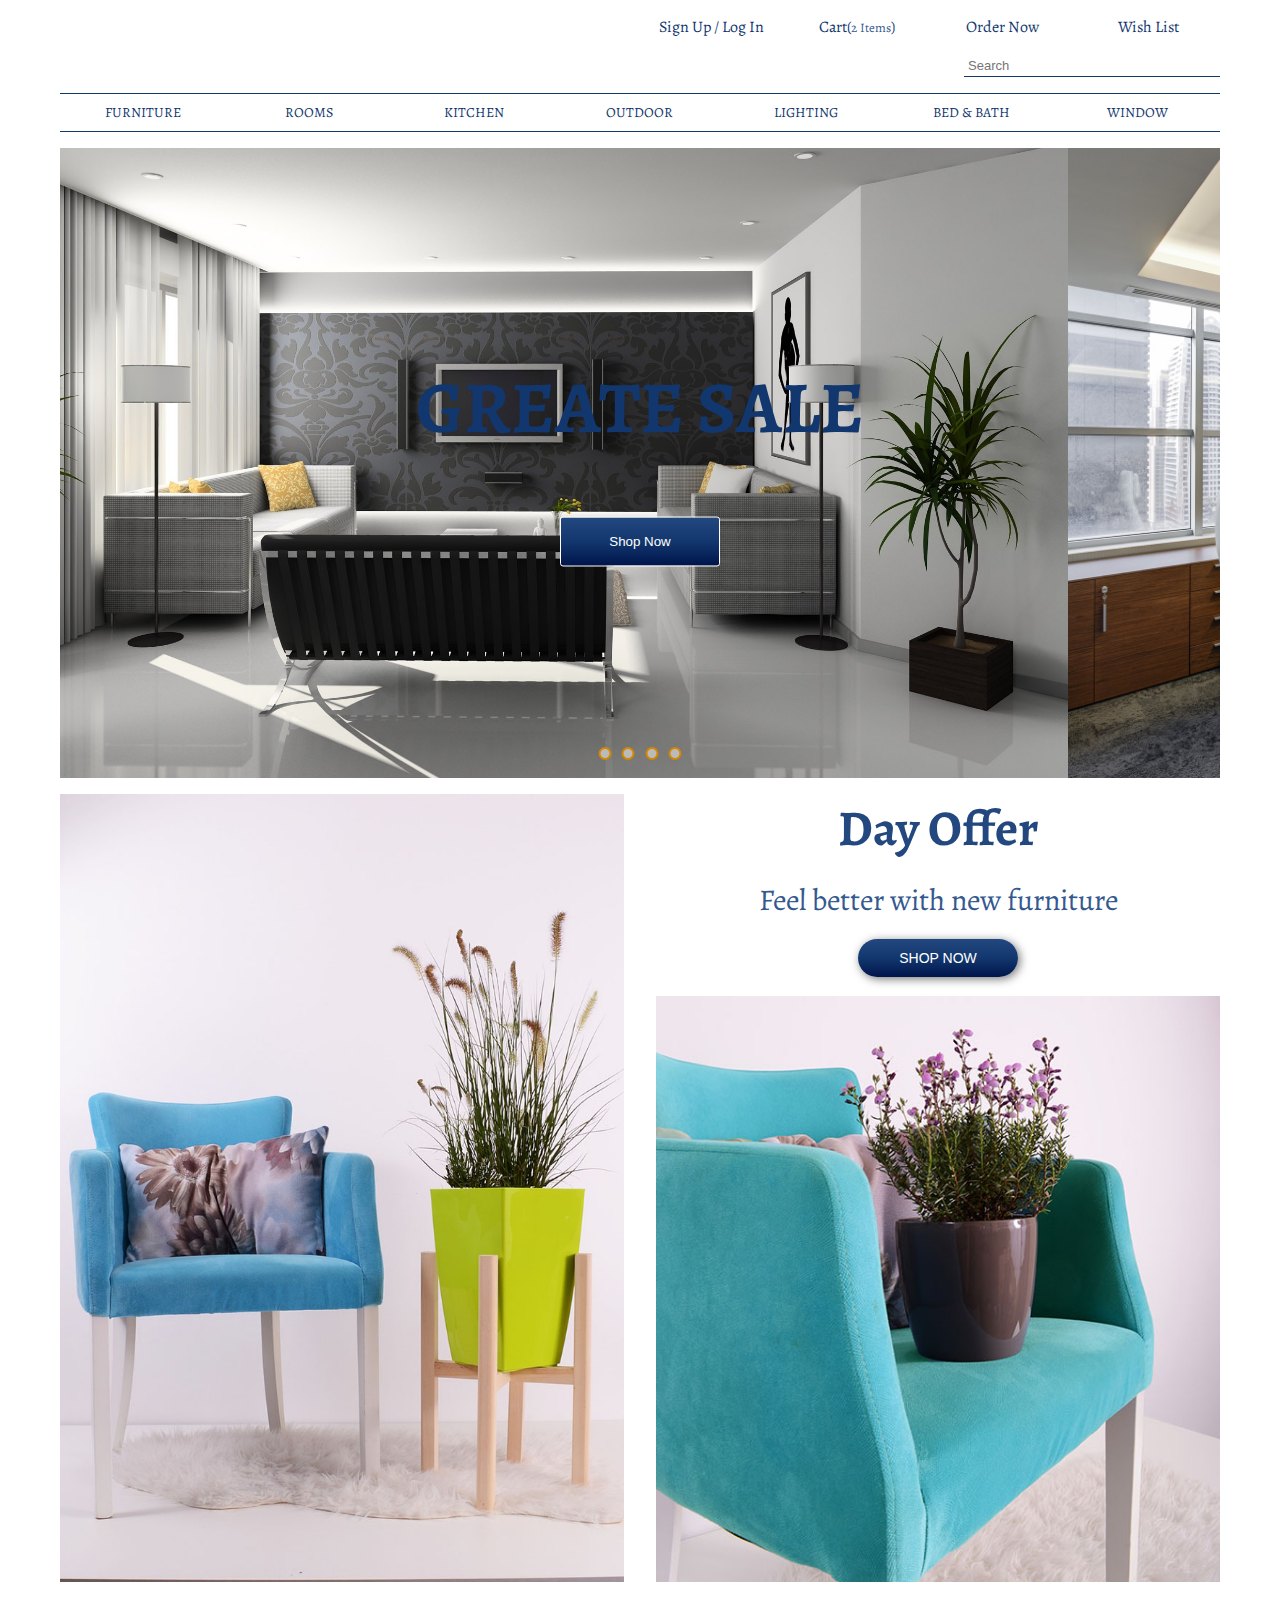
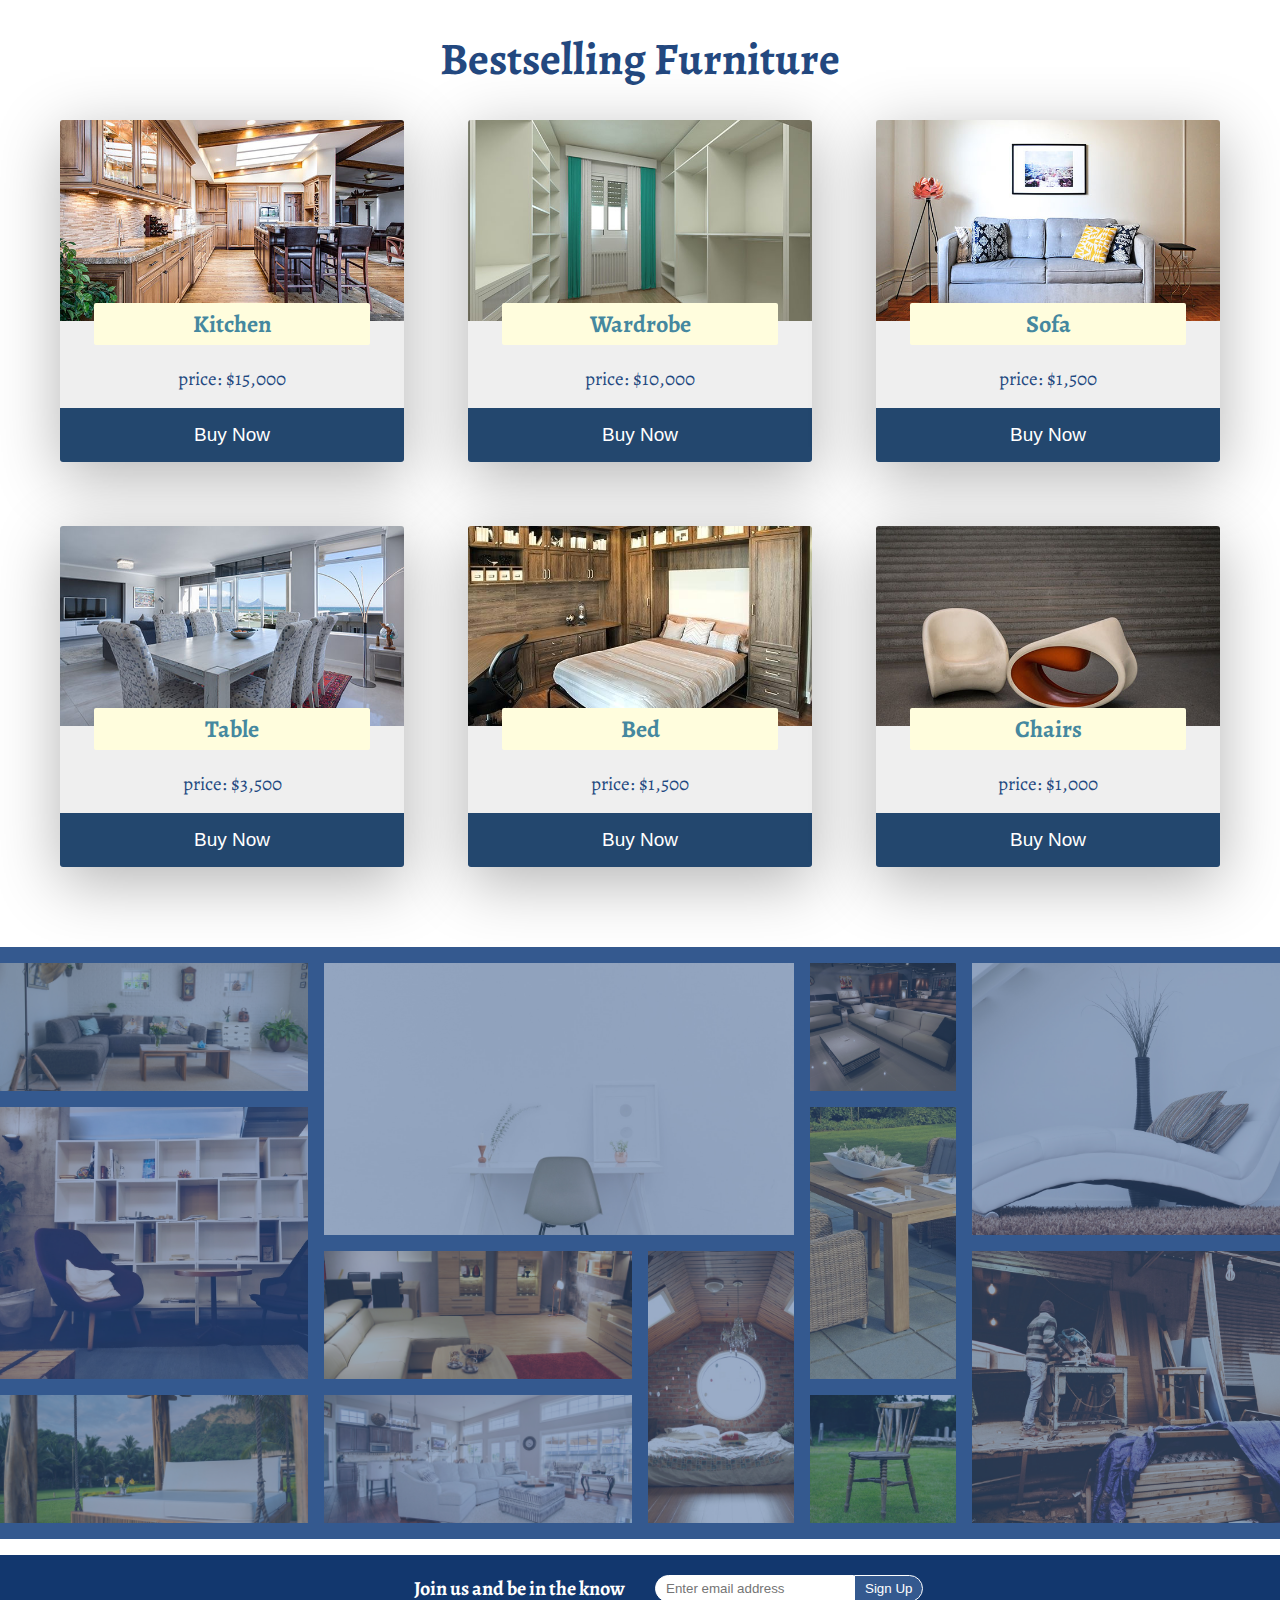
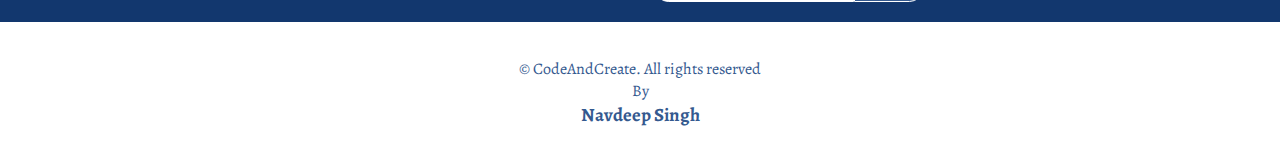
<file: Furniture Store (Based on CSS-Grid)/index.html>
<!DOCTYPE html>
<html lang="en">

<head>
    <meta charset="UTF-8">
    <meta name="viewport" content="width=device-width, initial-scale=1.0">
    <meta http-equiv="X-UA-Compatible" content="ie=edge">
    <link rel="shortcut icon" type="image/png" href="images/logo.png">
    <link rel="stylesheet" href="https://use.fontawesome.com/releases/v5.2.0/css/all.css"
        integrity="sha384-hWVjflwFxL6sNzntih27bfxkr27PmbbK/iSvJ+a4+0owXq79v+lsFkW54bOGbiDQ" crossorigin="anonymous">
    <link rel="stylesheet" href="style.css">
    <title>Furniture Store</title>
</head>

<body>

    <!-- modal box -->
    <input type="checkbox" id="show-hide-forms" hidden>
    <div class="forms-wrapper">
        <label for="show-hide-forms" class="x-btn">&#10005;</label>
        <input type="checkbox" id="show-form" hidden>
        <div class="show-btns-wrapper">
            <label for="show-form" class="show-form-btn show-signup-form">Sign Up</label>
            <label for="show-form" class="show-form-btn show-login-form">Log In</label>
        </div>

        <form class="signup-form">
            <h3 class="form-heading">Sign Up</h3>
            <div class="fullname-inputs-wrapper">
                <input type="text" placeholder="First Name">
                <input type="text" placeholder="Second Name">
            </div>
            <input type="text" class="form-input" placeholder="Username">
            <input type="email" class="form-input" placeholder="Email Address">
            <input type="password" class="form-input" placeholder="Password">
            <input type="submit" value="SIGN UP" class="form-btn">
        </form>

        <form class="login-form">
            <h3 class="form-heading">Log In</h3>
            <input type="email" class="form-input" placeholder="Email Address">
            <input type="password" class="form-input" placeholder="Password">
            <input type="submit" value="LOG IN" class="form-btn">
        </form>
    </div>
    <!-- end of modal box -->
    <div class="container">
        <ul class="social-icons">
            <li class="social-icon-item">
                <a href="#" class="social-icon-link"><i class="fab fa-facebook-square social-icon"></i></a>
            </li>
            <li class="social-icon-item">
                <a href="#" class="social-icon-link"><i class="fab fa-linkedin social-icon"></i></a>
            </li>
            <li class="social-icon-item">
                <a href="#" class="social-icon-link"><i class="fab fa-twitter-square social-icon"></i></a>
            </li>
            <li class="social-icon-item">
                <a href="#" class="social-icon-link"><i class="fab fa-instagram social-icon"></i></a>
            </li>
        </ul>

        <!-- navbar -->
        <nav class="first-nav">
            <ul class="first-nav-list">
                <li class="first-nav-item">
                    <a href="#" class="first-nav-link"><label for="show-hide-forms"><i class="fas first-nav-icon fa-sign-in-alt"></i>Sign Up / Log In</label></a>
                </li>
                <li class="first-nav-item">
                    <a href="#" class="first-nav-link"><i class="fas fa-shopping-cart"></i>Cart(<span>2
                            Items</span>)</a>
                </li>
                <li class="first-nav-item">
                    <a href="#" class="first-nav-link"><i class="fas fa-truck"></i>Order Now</a>
                </li>
                <li class="first-nav-item">
                    <a href="#" class="first-nav-link"><i class="fas fa-heart"></i>Wish List</a>
                </li>
            </ul>
        </nav>

        <div class="search">
            <form class="search-form">
                <input type="text" class="search-input" placeholder="Search">
                <button class="search-btn"><i class="fas fa-search"></i></button>
            </form>
        </div>

        <nav class="second-nav">
            <ul class="second-nav-list">
                <li class="second-nav-item"><a href="#" class="second-nav-link">Furniture</a>
                    <div class="dropdown">
                        <ul class="dropdown-first-list">
                            <li class="dropdown-list-item">
                                <a href="#" class="dropdown-list-link">Sofas</a>
                            </li>
                            <li class="dropdown-list-item">
                                <a href="#" class="dropdown-list-link">Sectionals</a>
                            </li>
                            <li class="dropdown-list-item">
                                <a href="#" class="dropdown-list-link">Daybeds & Chaises</a>
                            </li>
                            <li class="dropdown-list-item">
                                <a href="#" class="dropdown-list-link">Consolas & Credenzas</a>
                            </li>
                            <li class="dropdown-list-item">
                                <a href="#" class="dropdown-list-link">Chairs</a>
                            </li>
                            <li class="dropdown-list-item">
                                <a href="#" class="dropdown-list-link">Benches & Ottomans</a>
                            </li>
                            <li class="dropdown-list-item">
                                <a href="#" class="dropdown-list-link">Dressers & Chests</a>
                            </li>
                            <li class="dropdown-list-item">
                                <a href="#" class="dropdown-list-link">Dining Tables</a>
                            </li>
                        </ul>
                        <ul class="dropdown-second-list">
                            <li class="dropdown-list-item">
                                <a href="#" class="dropdown-list-link">Lampert</a>
                            </li>
                            <li class="dropdown-list-item">
                                <a href="#" class="dropdown-list-link">Baxter</a>
                            </li>
                            <li class="dropdown-list-item">
                                <a href="#" class="dropdown-list-link">Channing</a>
                            </li>
                            <li class="dropdown-list-item">
                                <a href="#" class="dropdown-list-link">Maxime</a>
                            </li>
                            <li class="dropdown-list-item">
                                <a href="#" class="dropdown-list-link">Talitha</a>
                            </li>
                            <li class="dropdown-list-item">
                                <a href="#" class="dropdown-list-link">Rider</a>
                            </li>
                            <li class="dropdown-list-item">
                                <a href="#" class="dropdown-list-link">Goldfinger</a>
                            </li>
                        </ul>
                        <img src="images/dropdown-image.jpg" class="dropdown-image">
                    </div>
                </li>
                <li class="second-nav-item"><a href="#" class="second-nav-link">Rooms</a>
                </li>
                <li class="second-nav-item"><a href="#" class="second-nav-link">Kitchen</a>
                </li>
                <li class="second-nav-item"><a href="#" class="second-nav-link">Outdoor</a>
                </li>
                <li class="second-nav-item"><a href="#" class="second-nav-link">Lighting</a>
                </li>
                <li class="second-nav-item"><a href="#" class="second-nav-link">Bed & Bath</a>
                </li>
                <li class="second-nav-item"><a href="#" class="second-nav-link">Window</a>
                </li>
            </ul>
        </nav>
        <!-- end of navbar -->

        <!-- banner -->
        <section class="banner">
            <div class="banner-content">
                <h1 class="banner-heading">Greate Sale</h1>
                <button class="banner-btn">
                    <span class="banner-btn-text-one">Shop Now</span>
                    <span class="banner-btn-text-two">It's Interesting</span>
                </button>
            </div>

            <div class="slideshow">
                <button class="slide-btn slide-btn-1"></button>
                <button class="slide-btn slide-btn-2"></button>
                <button class="slide-btn slide-btn-3"></button>
                <button class="slide-btn slide-btn-4"></button>
                <div class="slideshow-wrapper">
                    <div class="slide">
                        <img src="images/slide-img-1.jpg">
                    </div>
                    <div class="slide">
                        <img src="images/slide-img-2.jpg">
                    </div>
                    <div class="slide">
                        <img src="images/slide-img-3.jpg">
                    </div>
                    <div class="slide">
                        <img src="images/slide-img-4.jpg">
                    </div>
                </div>
            </div>
        </section>
        <!-- end of banner -->
        <!-- day offer -->
        <section class="day-offer">
            <img src="images/day-offer-img-one.jpg" class="day-offer-img-one">
            <h1 class="day-offer-heading">Day Offer</h1>
            <p class="day-offer-paragraph">Feel better with new furniture</p>
            <button class="day-offer-btn">Shop Now</button>
            <img src="images/day-offer-img-two.jpg" class="day-offer-img-two">
        </section>
        <!-- end of day offer -->

        <!-- bestselling furniture -->
        <section class="bestselling-furniture">
            <h1 class="bestselling-furniture-header">
                Bestselling Furniture
            </h1>
            <div class="bestselling-furniture-cards">
                <div class="bestselling-furniture-card">
                    <img src="images/bestsellig-furniture-kitchen.jpg" class="bestselling-furniture-img">
                    <h2 class="bestselling-furniture-heading">Kitchen</h2>
                    <p class="bestselling-furniture-paragraph">price: $15,000</p>
                    <button class="bestselling-furniture-btn">Buy Now</button>
                </div>
                <div class="bestselling-furniture-card">
                    <img src="images/bestsellig-furniture-wardrobe.jpg" class="bestselling-furniture-img">
                    <h2 class="bestselling-furniture-heading">Wardrobe</h2>
                    <p class="bestselling-furniture-paragraph">price: $10,000</p>
                    <button class="bestselling-furniture-btn">Buy Now</button>
                </div>
                <div class="bestselling-furniture-card">
                    <img src="images/bestsellig-furniture-sofa.jpg" class="bestselling-furniture-img">
                    <h2 class="bestselling-furniture-heading">Sofa</h2>
                    <p class="bestselling-furniture-paragraph">price: $1,500</p>
                    <button class="bestselling-furniture-btn">Buy Now</button>
                </div>
                <div class="bestselling-furniture-card">
                    <img src="images/bestsellig-furniture-table.jpg" class="bestselling-furniture-img">
                    <h2 class="bestselling-furniture-heading">Table</h2>
                    <p class="bestselling-furniture-paragraph">price: $3,500</p>
                    <button class="bestselling-furniture-btn">Buy Now</button>
                </div>
                <div class="bestselling-furniture-card">
                    <img src="images/bestsellig-furniture-bed.jpg" class="bestselling-furniture-img">
                    <h2 class="bestselling-furniture-heading">Bed</h2>
                    <p class="bestselling-furniture-paragraph">price: $1,500</p>
                    <button class="bestselling-furniture-btn">Buy Now</button>
                </div>
                <div class="bestselling-furniture-card">
                    <img src="images/bestsellig-furniture-chairs.jpg" class="bestselling-furniture-img">
                    <h2 class="bestselling-furniture-heading">Chairs</h2>
                    <p class="bestselling-furniture-paragraph">price: $1,000</p>
                    <button class="bestselling-furniture-btn">Buy Now</button>
                </div>
            </div>
        </section>
        <!-- end of bestselling furniture -->
        <!-- gallery -->
        <section class="gallery">
            <img src="images/gallery-img-1.jpeg" class="gallery-img gallery-img-1">
            <img src="images/gallery-img-2.jpeg" class="gallery-img gallery-img-2">
            <img src="images/gallery-img-3.jpeg" class="gallery-img gallery-img-3">
            <img src="images/gallery-img-4.jpeg" class="gallery-img gallery-img-4">
            <img src="images/gallery-img-5.jpeg" class="gallery-img gallery-img-5">
            <img src="images/gallery-img-6.jpeg" class="gallery-img gallery-img-6">
            <img src="images/gallery-img-7.jpeg" class="gallery-img gallery-img-7">
            <img src="images/gallery-img-8.jpeg" class="gallery-img gallery-img-8">
            <img src="images/gallery-img-9.jpeg" class="gallery-img gallery-img-9">
            <img src="images/gallery-img-10.jpeg" class="gallery-img gallery-img-10">
            <img src="images/gallery-img-11.jpeg" class="gallery-img gallery-img-11">
            <img src="images/gallery-img-12.jpeg" class="gallery-img gallery-img-12">
        </section>
        <!-- end of gallery -->

        <!-- contact -->
        <section class="contact">
            <h1 class="contact-heading">Join us and be in the know</h1>
            <form class="contact-form">
                <input type="text" class="contact-input" placeholder="Enter email address">
                <input type="submit" class="contact-btn" value="Sign Up">
            </form>
        </section>
        <!-- end of contact -->

        <!-- footer  -->
        <footer class="footer">
            <p>&copy; CodeAndCreate. All rights reserved</p>
            <p>By</p>
            <h3>Navdeep Singh</h3>

        </footer>
        <!-- end of footer -->
    </div>

</body>

</html>
</file>
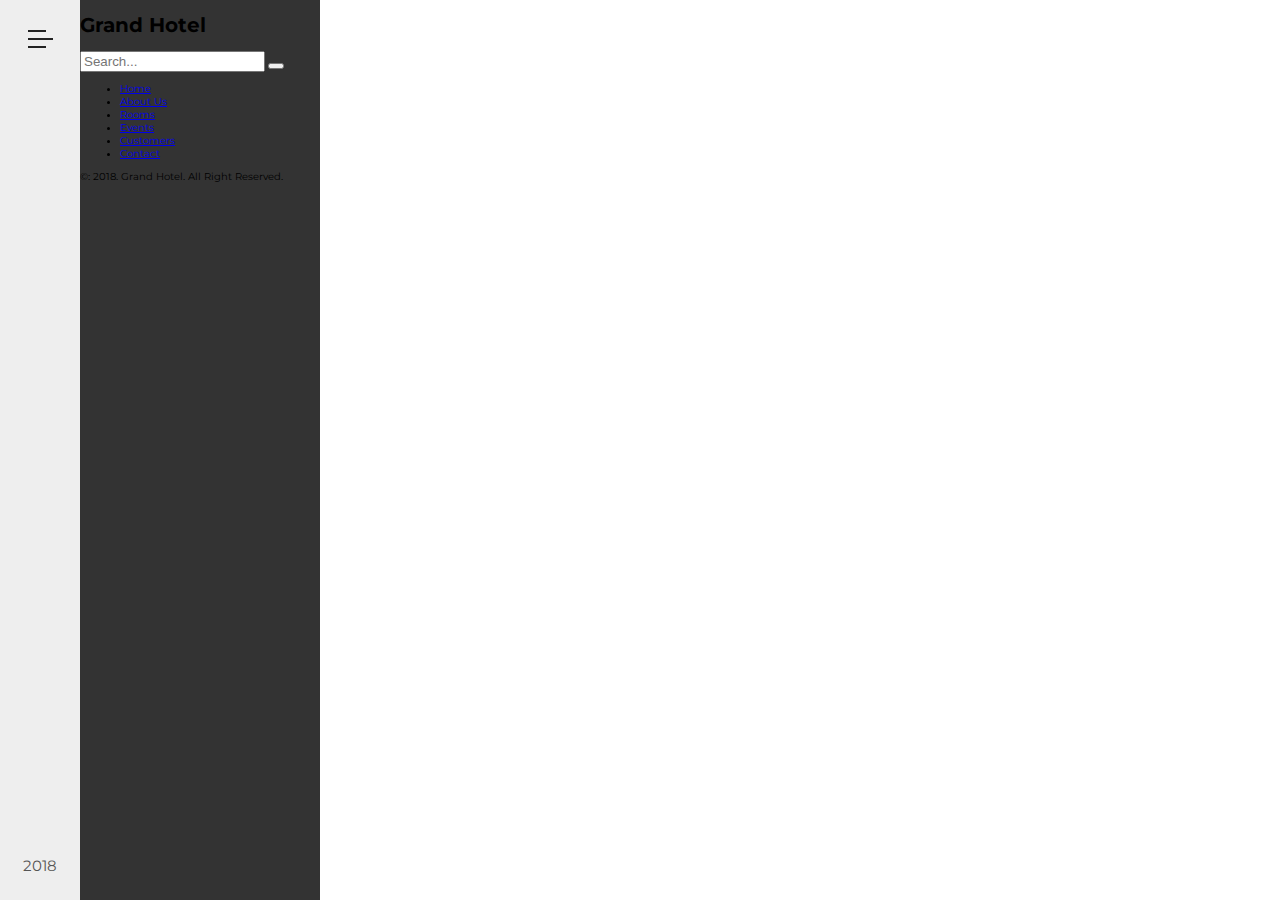
<file: Grand Hotel(Based on Flexbox)/index.html>
<!DOCTYPE html>
<html lang="en">
<head>
    <meta charset="UTF-8">
    <meta name="viewport" content="width=device-width, initial-scale=1.0">
    <meta http-equiv="X-UA-Compatible" content="ie=edge">
    <link rel="shortcut icon" href="img/crown.png">
    <link rel="stylesheet" href="https://use.fontawesome.com/releases/v5.6.3/css/all.css" integrity="sha384-UHRtZLI+pbxtHCWp1t77Bi1L4ZtiqrqD80Kn4Z8NTSRyMA2Fd33n5dQ8lWUE00s/" crossorigin="anonymous">
    <link href="https://fonts.googleapis.com/css?family=Montserrat:100,100i,200,200i,300,300i,400,400i,500,500i,600,600i,700,700i,800,800i" rel="stylesheet">
    <link href="https://fonts.googleapis.com/css?family=Josefin+Sans:100,100i,300,300i,400,400i,600,600i,700,700i" rel="stylesheet">
    <link rel="stylesheet" href="css/style.css">
    <title>Grand Hotel</title>
</head>
<body>

    <!--   navbar   -->
    <div class="navbar">
        <!-- sidebar-->
        <div class="sidebar">
            <div class="menu-icon">
                <div class="line line-1"></div>
                <div class="line line-2"></div>
                <div class="line line-3"></div>
            </div>

            <ul class="social-icons-list">
                <li>
                    <a href="#" class="social-link"><i class="fab fa-facebook-f"></i></a>
                </li>
                <li>
                    <a href="#" class="social-link"><i class="fab fa-twitter"></i></a>
                </li>
                <li>
                    <a href="#" class="social-link"><i class="fab fa-google-plus-g"></i></a>
                </li>
                <li>
                    <a href="#" class="social-link"><i class="fab fa-instagram"></i></a>
                </li>
            </ul>
            <div class="year">
                <p>2018</p>
            </div>
        </div>
        <!-- end of sidebar-->

        <!-- navigation -->
        <nav class="navigation">
            <div class="navigation-header">
                <h1 class="navigation-heading">Grand Hotel</h1>
                <form action="" class="navigation-search">
                    <input type="text" class="navigation-search-input" placeholder="Search...">
                    <button class="navigation-search-btn">
                        <i class="fas fa-search"></i>
                    </button>
                </form>
            </div>
            <ul class="navigation-list">
                <li class="navigation-item">
                    <a href="#" class="navigation-link">Home</a>
                </li>
                <li class="navigation-item">
                    <a href="#" class="navigation-link">About Us</a>
                </li>
                <li class="navigation-item">
                    <a href="#" class="navigation-link">Rooms</a>
                </li>
                <li class="navigation-item">
                    <a href="#" class="navigation-link">Events</a>
                </li>
                <li class="navigation-item">
                    <a href="#" class="navigation-link">Customers</a>
                </li>
                <li class="navigation-item">
                    <a href="#" class="navigation-link">Contact</a>
                </li>
            </ul>
            <div class="copyright">
                <p>&copy: 2018. Grand Hotel. All Right Reserved.</p>
            </div>
        </nav>
        <!-- end of navigation -->
    </div>
    <!--   end of navbar  -->
</body>
</html>
</file>
<file: Furniture Store (Based on CSS-Grid)/style.css>
@import url('https://fonts.googleapis.com/css?family=Alegreya');


html {
    font-size: 62.5%;
}

body {
    box-sizing: border-box;
    font-family: 'Alegreya', serif;
}

* {
    margin: 0;
    padding: 0;
}

/* navbar */
.container {
    display: grid;
    grid-template-columns: minmax(6rem, 1fr) repeat(8, minmax(min-content, 16rem)) minmax(6rem, 1fr);
    grid-template-rows: repeat(3, min-content) 70vh repeat(5, min-content);
    grid-row-gap: 1.6rem;
    margin-top: 1.6rem;
}

.social-icons {
    grid-column: 2 / 4;
    grid-row: 1 / 2;
    list-style: none;
    display: grid;
    grid-template-columns: repeat(auto-fit, minmax(5rem, 1fr));
    align-items: center;
}

.social-icon {
    font-size: 1.8rem;
    color: #12376e;
    transition: all .2s;
}

.social-icon:hover {
    color: #34598f;
    transform: rotateZ(360deg);

}

.first-nav {
    grid-column: 6 / 10;
    grid-row: 1 / 2;
}

.first-nav-list {
    display: grid;
    grid-template-columns: repeat(auto-fit, minmax(10rem, 1fr));
    list-style: none;
}

.first-nav-link {
    text-decoration: none;
    font-size: 1.6rem;
    color: #12376e;
    display: inline-block;
    width: 100%;
    text-align: center;
}

.first-nav-link::after {
    content: "";
    width: 0;
    height: .1rem;
    background-color: #12376e;
    display: block;
    margin: auto;
    transition: width .2s cubic-bezier(.55, 0, .98, .54);
}

.first-nav-link:hover::after {
    width: 100%;
}

.first-nav-link span {
    font-size: 1.3rem;
    color: #34598f;
}

.first-nav-link i {
    font-size: 1.3rem;
    margin-right: .3rem;
}

.search {
    grid-column: 8 / 10;
    grid-row: 2 / 3;
}

.search-form {
    display: grid;
    grid-template-columns: repeat(10, 10%);
}

.search-input {
    grid-column: 3 / -1;
    grid-row: 1 / 2;
    padding: .3rem .4rem;
    font-size: 1.3rem;
    border: none;
    border-bottom: .1rem solid #12376e;
    outline: none;
}

.search-btn {
    grid-column: 10 / -1;
    grid-row: 1 / 2;
    border: none;
    background-color: transparent;
    cursor: pointer;
}

.second-nav {
    grid-column: 2 / 10;
    grid-row: 3 / 4;
    border-top: .1rem solid #12376e;
    border-bottom: .1rem solid #12376e;
}

.second-nav-list {
    display: grid;
    grid-template-columns: repeat(auto-fit, minmax(10rem, 1fr));
    list-style: none;
}

.second-nav-link {
    text-align: center;
    display: grid;
    text-transform: uppercase;
    text-decoration: none;
    font-size: 1.4rem;
    color: #12376e;
    padding: .8rem 0rem;
    transition: all .5s .3s;
}

.second-nav-item:hover .second-nav-link {
    background-color: #12376e;
    color: #ffffff;
}

.second-nav-link::before,
.second-nav-link::after {
    content: "";
    width: 0;
    height: .1rem;
    background-color: #12376e;
    display: block;
    transition: width .3s cubic-bezier(.55, 0, .98, .54),
    background-color .5s .3s;
}

.second-nav-link::after {
    justify-self: end;
}

.second-nav-item:hover .second-nav-link::before,
.second-nav-item:hover .second-nav-link::after {
    width: 100%;
    background-color: #ffffff;
}

.second-nav-item:first-child {
    position: relative;
}

.dropdown {
    position: absolute;
    top: 100%;
    width: 70rem;
    background-color: #f8f6dd;
    padding: 1.6rem;
    display: grid;
    grid-template-columns: repeat(7, 10rem);
    visibility: hidden;
    opacity: 0;
    transition: all 1s;
    z-index: 100;
}

.second-nav-item:first-child:hover .dropdown {
    visibility: visible;
    opacity: 1;
}

.dropdown-first-list {
    grid-column: 1 / 3;
}

.dropdown-second-list {
    grid-column: 3 / 5;
}

.dropdown-image {
    grid-column: 5 / -1;
    width: 100%;
}

.dropdown-list-item {
    list-style: none;
}

.dropdown-list-link {
    font-size: 1.3rem;
    text-decoration: none;
    text-transform: uppercase;
    color: #34598f;
    margin: 0 0 1rem 1.6rem;
    display: block;
}

.dropdown-list-link:hover {
    color: #458a9f;
}
/* end of navbar */

/* banner */
.banner {
    grid-column: 2 / 10;
    grid-row: 4 / 5;
    position: relative;
}

.banner-content {
    position: absolute;
    top: 50%;
    left: 50%;
    transform: translate(-50%, -50%);
    text-transform: uppercase;
    text-align: center;
    z-index: 50;
}

.banner-btn {
    width: 16rem;
    height: 5rem;
    background: linear-gradient(to top, #00154c, #12376e, #23487f);
    color: #ffffff;
    border: .1rem solid #ffffff;
    border-radius: .3rem;
    outline: none;
    position: relative;
    overflow: hidden;
}

.banner-btn-text-one {
    position: absolute;
    top: 50%;
    left: 0;
    transform: translateY(-50%);
    width: 100%;
    transition: top .2s;
}

.banner-btn-text-two {
    position: absolute;
    top: 150%;
    left: 0;
    transform: translateY(-50%);
    width: 100%;
    transition: top .2s;
}

.banner-btn:hover .banner-btn-text-one {
    top: -100%;
}

.banner-btn:hover .banner-btn-text-two {
    top: 50%;
}

.banner-heading {
    font-size: 10rem;
    color: #12376e;
    margin-bottom: 6rem;
}
.slideshow {
    height: 100%;
    overflow: hidden;
    position: relative;
}

.slideshow-wrapper {
    display: flex;
    width: 400%;
    height: 100%;
    position: relative;
    animation: slideshow 20s infinite;
}

.slide img {
    width: 100%;
    height: 100%;
    object-fit: cover;
}

@keyframes slideshow {
    0% {left: 0}

    10% {left: 0}

    15% {left: -100%}

    25% {left: -100%}

    30% {left: -200%}

    40% {left: -200%}

    45% {left: -300%}

    55% {left: -300%}

    60% {left: -200%}

    70% {left: -200%}

    75% {left: -100%}

    85% {left: -100%}

    90% {left: 0}
}

.slide-btn {
    width: 1.3rem;
    height: 1.3rem;
    background-color: #bbbbbb;
    border: .2rem solid #d38800;
    border-radius: 50%;
    cursor: pointer;
    outline: none;
    position: absolute;
    top: 95%;
    transform: translateX(-50%);
    z-index: 10;
}

.slide-btn:focus {
    background-color: #12376e;
}

.slide-btn-1 {
    left: 47%;
}
.slide-btn-2 {
    left: 49%;
}
.slide-btn-3 {
    left: 51%;
}
.slide-btn-4 {
    left: 53%;
}

.slide-btn-1:focus ~ .slideshow-wrapper {
    animation: none;
    left: 0;
}
.slide-btn-2:focus ~ .slideshow-wrapper {
    animation: none;
    left: -100%;
}
.slide-btn-3:focus ~ .slideshow-wrapper {
    animation: none;
    left: -200%;
}
.slide-btn-4:focus ~ .slideshow-wrapper {
    animation: none;
    left: -300%;
}
/* end of banner */

/* day offer */
.day-offer {
    grid-column: 2 / 10;
    grid-row: 5 / 6;
    display: grid;
    grid-template-columns: repeat(4, 1fr);
    grid-template-rows: repeat(4, min-content);
    grid-gap: 1.6rem 3.2rem;
    justify-items: center;
}

.day-offer-img-one {
    grid-column: 1 / 3;
    grid-row: 1 / -1;
    width: 100%;
}

.day-offer-heading {
    grid-column: 3 / -1;
    grid-row: 1 / 2;
    font-size: 6rem;
    color: #23487f;
}

.day-offer-paragraph {
    grid-column: 3 / -1;
    grid-row: 2 / 3;
    font-size: 3rem;
    color: #34598f
}

.day-offer-btn {
    grid-column: 3 / -1;
    grid-row: 3 / 4;
    width: 16rem;
    padding: 1rem;
    font-size: 1.4rem;
    color: #ffffff;
    background: linear-gradient(to top, #00154c, #12376e, #23487f);
    border: none;
    border-radius: 5rem;
    text-transform: uppercase;
    outline: none;
    box-shadow: .2rem .2rem 1rem #777777;
}

.day-offer-btn:hover {
    box-shadow: .2rem .2rem 2rem #777777;
}

.day-offer-img-two {
    grid-column: 3 / -1;
    grid-row: 4 / -1;
    width: 100%;
    align-self: end;
}
/* end of day offer */

/* bestselling furniture */
.bestselling-furniture {
    grid-column: 2 / 10;
    grid-row: 6 / 7;
    
}

.bestselling-furniture-header {
    font-size: 4.5rem;
    color: #23487f;
    text-align: center;
    margin: 3rem 0;
}

.bestselling-furniture-cards {
    display: grid;
    grid-template-columns: repeat(auto-fit, minmax(30rem, 1fr));
    grid-gap: 6.4rem;
}

.bestselling-furniture-card {
    background-color: #efefef;
    box-shadow: 0 1.5rem 6rem rgba(0, 0, 0, .3)
}

.bestselling-furniture-img {
    width: 100%;
    border-radius: .3rem .3rem 0 0;
}

.bestselling-furniture-heading {
    background-color: #fffddd;
    width: 80%;
    margin: auto;
    text-align: center;
    font-size: 2.4rem;
    color: #45889f;
    padding: .5rem 0;
    border-radius: .2rem;
    transform: translateY(-50%);
}

.bestselling-furniture-paragraph {
    font-size: 1.9rem;
    color: #23487f;
    text-align: center;
    margin-bottom: 1.6rem;
}

.bestselling-furniture-btn {
    width: 100%;
    padding: 1.6rem 0;
    background-color: #23476e;
    font-size: 1.9rem;
    color: #ffffff;
    border: none;
    border-radius: 0 0 .3rem .3rem;
}

.bestselling-furniture-btn:hover {
    background-color: #23487f;
}
/* end of bestselling furniture */
/* gallery */
.gallery {
    grid-column: 1 / -1;
    grid-row: 7 / 8;
    display: grid;
    grid-template-columns: repeat(8, minmax(1rem, 1fr));
    grid-template-rows: repeat(4, 10vw);
    grid-gap: 1.6rem;
    margin-top: 6.4rem;
    background-color: #34598f;
    padding: 1.6rem 0;
}

.gallery-img {
    width: 100%;
    height: 100%;
    object-fit: cover;
    opacity: .5;
    transition: opacity .5s;
}

.gallery-img:hover {
    opacity: 1;
}

.gallery-img-1 {
    grid-column: 1 / 3;
    grid-row: 1 / 2;
}

.gallery-img-2 {
    grid-column: 3 / 6;
    grid-row: 1 / 3;
}

.gallery-img-3 {
    grid-column: 6 / 7;
    grid-row: 1 / 2;
}

.gallery-img-4 {
    grid-column: 7 / 9;
    grid-row: 1 / 3;
}

.gallery-img-5 {
    grid-column: 1 / 3;
    grid-row: 2 / 4;
}

.gallery-img-6 {
    grid-column: 3 / 5;
    grid-row: 3 / 4;
}

.gallery-img-7 {
    grid-column: 6 / 7;
    grid-row: 2 / 4;
}

.gallery-img-8 {
    grid-column: 5 / 6;
    grid-row: 3 / 5;
}

.gallery-img-9 {
    grid-column: 1 / 3;
    grid-row: 4 / 5;
}
.gallery-img-10 {
    grid-column: 3 / 5;
    grid-row: 4 / 5;
}
.gallery-img-11 {
    grid-column: 6 / 7;
    grid-row: 4 / 5;
}
.gallery-img-12 {
    grid-column: 7 / 9;
    grid-row: 3 / 5;
}
/* end of gallery */

/* contact */
.contact {
    grid-column: 1 / -1;
    grid-row: 8 / 9;
    display: grid;
    grid-template-columns: repeat(2, 1fr);
    grid-column-gap: 3rem;
    background-color: #12376e;
    padding: 2rem 0;
}

.contact-heading {
    justify-self: end;
    font-size: 2rem;
    color: #ffffff;
}

.contact-form {
    display: flex;
}

.contact-form input {
    outline: none;
    padding: .4rem 1rem;
    border: .1rem solid #ffffff;
}

.contact-input {
    border-radius: 5rem 0 0 5rem;
    border-right: none;
}

.contact-btn {
    background-color: #34598f;
    color: #ffffff;
    border-radius: 0 5rem 5rem 0;
    border-left: none;
    transition: 0.2s background-color;
}

.contact-btn:hover {
    background-color: #12376e;
}
/* end of contact */

/* footer */
.footer {
    grid-column: 2 / 10;
    grid-row: 9 / 10;
    text-align: center;
    font-size: 1.6rem;
    padding: 2rem 0 3rem 0;
    color: #34598f;
}
/* end of footer */

/* modal box */
.forms-wrapper {
    background-color: #eeeeee;
    position: fixed;
    top: 25%;
    left: 50%;
    transform: translateX(-50%);
    z-index: 10000;
    padding: 2rem;
    border: .1rem solid #34598f;
    border-radius: .3rem;
    display: none;    
}

.show-btns-wrapper {
    display: flex;
    padding: 1rem;
}

.show-form-btn {
    flex-grow: 0;
    flex-shrink: 1;
    flex-basis: 50%;
    background-color: #12376e;
    font-size: 1.5rem;
    color: #ffffff;
    padding: 1rem;
    text-transform: uppercase;
    letter-spacing: .2rem;
    text-align: center;
    border: .1rem solid #eeeeee;
    cursor: pointer;
}

.form-heading {
    font-size: 2rem;
    color: #12376e;
    text-transform: uppercase;
    padding: 1rem 0 0 .2rem;
}

.forms-wrapper form {
    width: 50rem;
    padding: 1rem;
}

.forms-wrapper form input:not(.form-btn) {
    background-color: #ffffff;
    color: #777777;
    padding: 1.3rem;
    margin: .3rem 0;
    border: .2rem solid #eeeeee;
    box-sizing: border-box;
    outline: none;
}

.fullname-inputs-wrapper {
    display: flex;
}

.fullname-inputs-wrapper input {
    width: 50%;
}

.form-input {
    width: 100%;
}

.form-btn {
    width: 35%;
    background-color: #d38800;
    color: #ffffff;
    letter-spacing: .3rem;
    padding: 1rem;
    border: none;
    margin-top: .5rem;
}

.x-btn {
    font-size: 2rem;
    color: #00154c;
    font-weight: bolder;
    position: absolute;
    bottom: 3.3rem;
    right: 3.5rem;
    cursor: pointer;
}

.login-form {
    display: none;
}

.show-signup-form {
    color: #888888;
    background-color: #34598f;
    pointer-events: none;
}

#show-form:checked ~ .show-btns-wrapper .show-login-form{
    color: #888888;
    background-color: #34598f;
    pointer-events: none;
}

#show-form:checked ~ .show-btns-wrapper .show-signup-form{
    color: #ffffff;
    background-color: #12376e;
    pointer-events: initial;
}

#show-form:checked ~ .signup-form {
    display: none;
}

#show-form:checked ~ .login-form {
    display: block;
}

#show-hide-forms:checked ~ .forms-wrapper {
    display: block;
    animation: anim .5s;
}

#show-hide-forms:checked ~ .container {
    pointer-events: none;
    opacity:  0.6;
}

.first-nav-link  label{
    cursor: pointer;
}

@keyframes anim {
    0% {
        left: 40%;
    }
    50% {
        left: 60%;
    }
    75% {
        left: 45%;
    }
    100% {
        left: 50%;
    }
}
/* end of modal box */

@media(max-width: 1350px) {
    .banner-heading {
        font-size: 7.3rem;
    }

    .day-offer-heading {
        font-size : 5rem;
    }

    .day-offer-paragraph {
        font-size: 3rem;
    }
}

@media(max-width: 1030px) {
    .container {
        grid-template-columns: minmax(4rem, 1fr) repeat(8, minmax(min-content, 16rem)) minmax(4rem, 1fr);
    }

    .social-icons {
        grid-column: 2 / 5;
        grid-row: 2 / 3;
    }

    .first-nav {
        grid-column: 1 / 10;
        grid-row: 1 / 2;
    }

    .first-nav-link i {
        margin-right: 1.3rem;
    }

    .banner-heading {
        font-size: 6.5rem;
    }

    .day-offer-heading {
        font-size : 4.5rem;
    }

    .day-offer-paragraph {
        font-size: 2.5rem;
    }

    .day-offer-img-one {
        align-self: end;
    }

    .forms-wrapper form {
        width: 40rem;
    }
}

@media(max-width: 800px) {
    .container {
        grid-template-columns: minmax(2rem, 1fr) repeat(8, minmax(min-content, 16rem)) minmax(2rem, 1fr);
        grid-template-rows: repeat(3, min-content) 50vh repeat(5, min-content);
    }

    .banner-heading {
        font-size: 5.5rem;
    }

    .day-offer-heading {
        font-size : 4rem;
    }

    .day-offer-paragraph {
        font-size: 2rem;
    }

    .social-icons {
        grid-column: 2 / 6;
        grid-row: 2 / 3;
    }

    .dropdown {
        width: 52.5rem;
        grid-template-columns: repeat(7, 7.5rem);
    }

    .dropdown-list-link {
        margin-bottom: .7rem;
    }

    .dropdown-image {
        height: 100%;
        object-fit: cover;
    }

    .banner-btn {
        width: 14rem;
        height: 4rem;
    }

    .slide-btn-1 {
        left: 45.5%;
    }
    .slide-btn-2 {
        left: 48.5%;
    }
    .slide-btn-3 {
        left: 51.5%;
    }
    .slide-btn-4 {
        left: 54.5%;
    }

    .day-offer-btn {
        width: 13rem;
        padding: .8rem;
    }
}

@media(max-width: 600px) {
    .container {
        grid-template-columns: minmax(1rem, 1fr) repeat(8, minmax(min-content, 16rem)) minmax(1rem, 1fr);
    }

    .first-nav-list {
        grid-template-columns: repeat(auto-fit, minmax(14rem, 1fr));
    }

    .social-icons {
        grid-column: 2 / 7;
        grid-template-columns: repeat(auto-fit, minmax(2rem, 1fr));
    }

    .dropdown {
        width: 30rem;
        grid-template-columns: repeat(4, 7.5rem);
    }
    .dropdown-image {
        display: none;
    }

    .banner-heading {
        font-size: 3.5rem;        
    }

    .banner-btn {
        transform: translateY(-2.5rem);
        height: 3.1rem;
    }

    .slide-btn {
        top: 90%;
    }

    .slide-btn-1 {
        left: 42.5%;
    }
    .slide-btn-2 {
        left: 47.5%;
    }
    .slide-btn-3 {
        left: 52.5%;
    }
    .slide-btn-4 {
        left: 57.5%;
    }

    .day-offer {
        grid-column-gap: 1.4rem;
    }

    .day-offer-heading {
        font-size: 2.5rem;
    }

    .day-offer-paragraph {
        font-size: 1.5rem;
        text-align: center;
    }

    .gallery {
        grid-gap: .8rem;
        padding: .8rem;
    }

    .contact {
        grid-template-columns: 1fr;
        grid-row-gap: 2rem;
    }

    .contact-heading {
        font-size: 1.8rem;
        justify-self: center;
    }

    .contact-form {
        justify-self: center;
    }

    .forms-wrapper  form{
        width: 30rem;
    }
}
</file>
<file: Grand Hotel(Based on Flexbox)/css/style.css>
html {
    font-size: 62.5%;
    box-sizing: border-box;
}

/*     10/16 = 0.625 * 100      */

body {
    margin: 0;
    padding: 0;
    font-family: 'Montserrat', sans-serif;
}

/* navbar  */
/* sidebar */
.sidebar {
    width: 8rem;
    height: 100%;
    background-color: #eeeeee;
    position: fixed;
    display: flex;
    flex-direction: column;
    justify-content: space-between;
    align-items: center;
}

.menu-icon {
    margin-top: 3rem;
    cursor: pointer;
}

.line {
    height: .2rem;
    width: 2.5rem;
    background-color: #222222;
    margin-bottom: .6rem;

}

.line-1, .line-3 {
    width: 1.8rem;
    transition: width, .3s;
}

.menu-icon:hover .line {
    width: 2.5rem;
}

.social-icons-list {
    list-style: none;
    padding: 0;
    height: 25rem;
    display: flex;
    flex-direction: column;
    justify-content: space-evenly;
    align-items: center;
}

.social-link {
    font-size: 2rem;
    color: #777777;
    transition: color, .3s;
}

.social-link:hover {
    color: #deaa86;
}

.year {
    margin-bottom: 1rem;
    font-size: 1.5rem;
    color: #555555;
}
/* end of sidebar */

/*navigation */
.navigation {
    margin-left: 8rem;
    width: 24rem;
    height: 100%;
    position: fixed;
    background-color: #333333;
}
/*end of navigation */
/* end of navbar */
</file>
